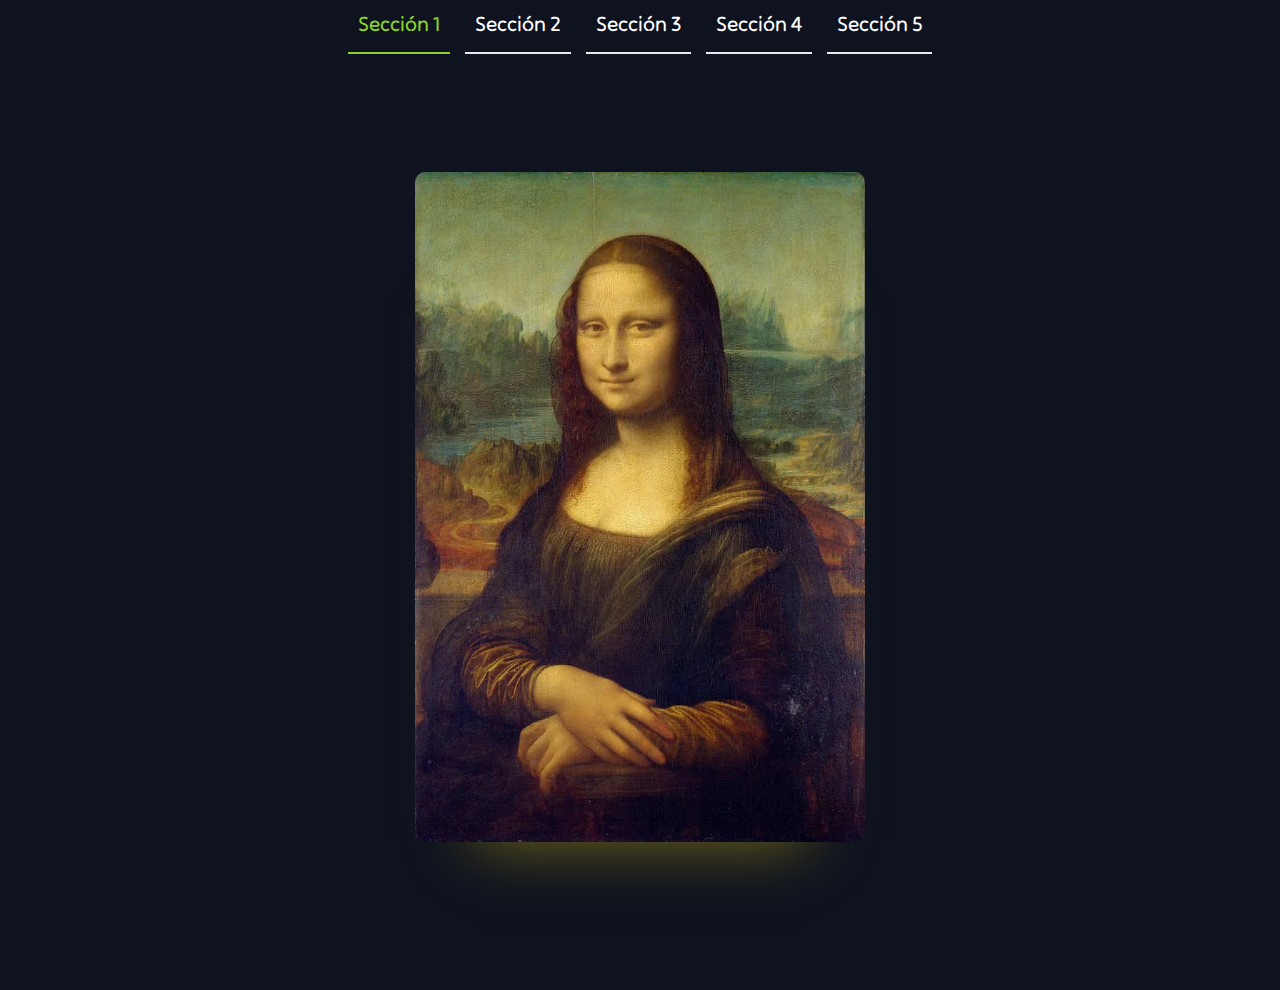
<file: p3.html>
<!DOCTYPE html>
<html lang="en">
<head>
    <meta charset="UTF-8">
    <meta name="viewport" content="width=device-width, initial-scale=1.0">
    <title>Página 4</title>
    <link rel="stylesheet" href="styles/header.css">
    <link rel="stylesheet" href="styles/stylesp3.css">

</head>
<body>
    <header id="nav-menu"></header>   

    <article>
        <img id="background" src="images/monalisa.webp">
        <img id="front" src="images/monalisa.png">
        <p id="text">Sometimes Art Could be Rare</p>
    </article>
    <script src="js/nav.js"></script>
</body>
</html>
</file>
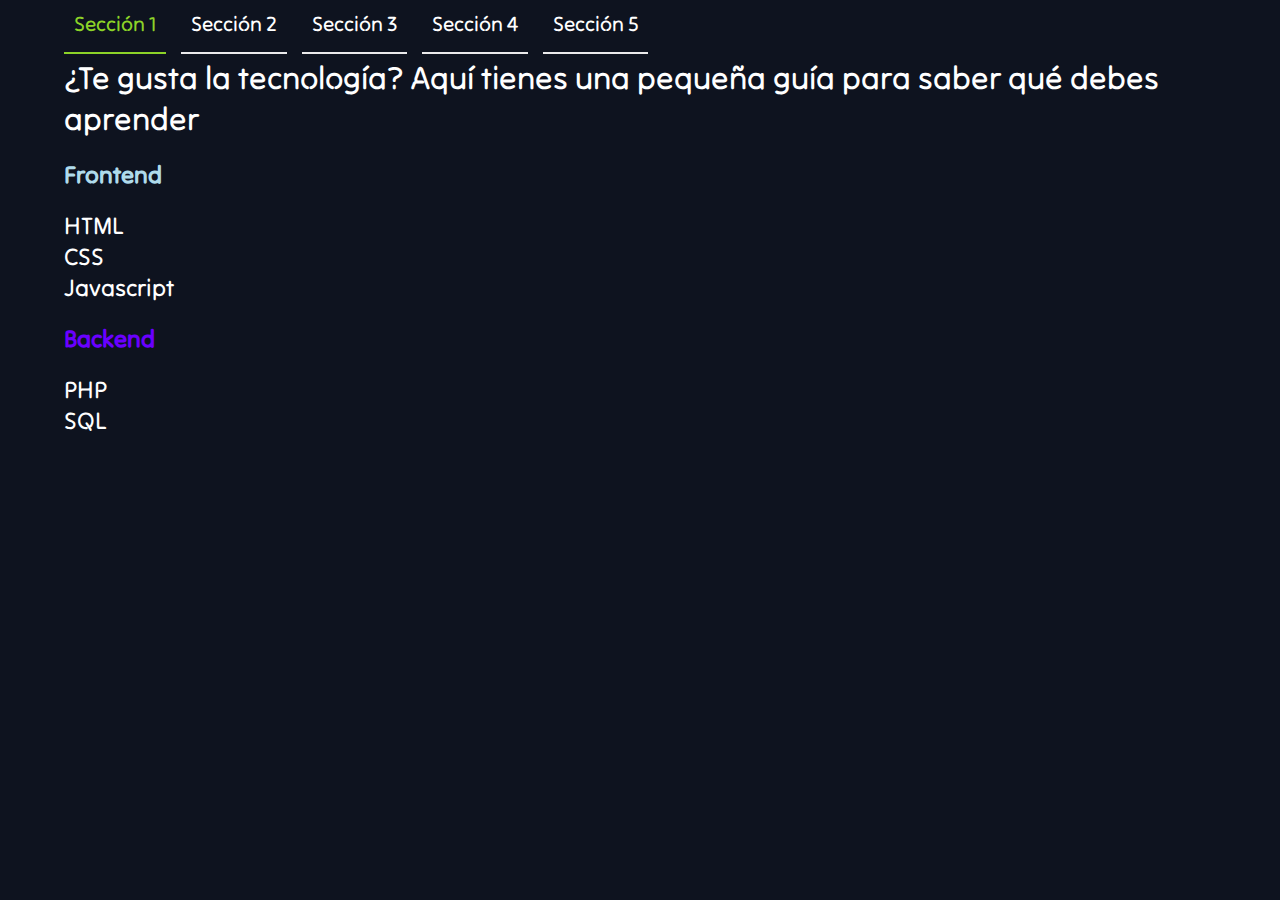
<file: p4.html>
<!DOCTYPE html>
<html>
<head>
    <meta charset="UTF-8">
    <meta name="viewport" content="width=device-width, initial-scale=1.0">
    <title>Página 3</title>
    <link rel="stylesheet" href="styles/header.css">
    <link rel="stylesheet" href="styles/stylesp4.css">
</head>
<body>
    <header id="nav-menu"></header>   
    <h1 id="title">¿Te gusta la tecnología? Aquí tienes una pequeña guía para saber qué debes aprender</h1>
    <h2 id="section_frontend">Frontend</h2>
    <ul>
        <li id="html">HTML</li>

        <li>
            <details>
                <summary>CSS</summary>
                <ul>
                    <li class="sub">Preprocesadores</li>
                    <ul>
                        <li class="info">Sass</li>
                        <li class="info">Less</li>
                    </ul>
                    <li class="sub">Frameworks</li>
                    <ul>
                        <li class="info">Tailwind</li>
                        <li class="info">Bootstrap</li>
                    </ul>
                </ul>
            </details>
        </li>


        <li>
            <details>
                <summary>Javascript</summary>
                <ul>
                    <li class="sub">Frameworks</li>
                    <ul>
                        <li class="info">Vue</li>
                        <li class="info">Angular</li>
                        <li class="info">React</li>
                    </ul>
                </ul>
            </details>
        </li>
    </ul>


    <h2 id="section_backend">Backend</h2>


    <ul>
        <li>
            <details>
                <summary>PHP</summary>
                <ul>
                    <li class="sub">Frameworks</li>
                    <ul>
                        <li class="info">Laravel</li>
                        <li class="info">Symfony</li>
                    </ul>
                </ul>
            </details>
        </li>


        <li>
            <details>
                <summary>SQL</summary>
                <ul>
                    <li class="sub">Gestores</li>
                    <ul>
                        <li class="info">MySQL</li>
                        <li class="info">SQLite</li>
                        <li class="info">MariaDB</li>
                        <li class="info">OracleDB</li>
                    </ul>
                </ul>
            </details>
        </li>
    </ul>
    <script src="js/nav.js"></script>
</body>
</html>
</file>
<file: styles/header.css>
@font-face {
    font-family: static;
    src: url(fonts/static/TiltNeon-Regular.ttf);
}

*{
    margin: 0px;
    padding: 0px;
    text-decoration: none;
    list-style-type: none;
    list-style: none;
    color: white;
    box-sizing: border-box;
    font-family: static;
    border: none;
    outline: none;
}

body{
    background-color: #0E131F;
    width: 90%;
    margin: auto;
    display: flex;
    align-items: center;
    justify-content: center;
    flex-flow: column;
}

#nav-menu ul{
    width: 100%;
    margin-top: 10px;
    display: flex;
    align-items: center;
    justify-content: center;    
    flex-wrap: wrap;
    gap: 15px;
}

#nav-menu ul li a{
    padding: 15px 10px;
    color: white;
    font-size: 1.3em;
}


#nav-menu ul li a{
    transition: all 0.5s;
    border-bottom: 2px solid #ffffffe9;
}
#nav-menu a:hover{
    border-bottom: 2px solid #8CD328;
}
#nav-menu ul li .active{
    color: #8CD328;
    border-bottom: 2px solid #8CD328;
}
</file>
<file: styles/stylesp3.css>
article{
    margin-top: 15vh;
    position: relative;
    width: 450px;
    transition: all 0.3s ease;
}

#background{
    box-shadow: 0 60px 60px -60px rgba(223, 193, 24, 0.5);
    border-radius: 10px;
    object-fit: cover;
    width: 100%;
}
#front{
    position: absolute;
    width: 400px;
    bottom: 0;
    left: 0;
    right: 0;
    margin: auto;
    transform: translateY(25%);
    opacity: 0;
    transition: all 0.3s ease;
}
#text{
    font-size: 15px;
    text-align: center;
    transform: translateY(190%);
    opacity: 0;
    transition: all 0.1s ease;
}

article:hover{
    transform: 
        perspective(250px)
        rotateX(10deg)
        translateY(-5%)
        translateZ(0);
}

article::before{
    content: "";
    position: absolute;
    bottom: 0;
    height: 100%;
    width: 100%;

    background-image: linear-gradient(
        to bottom,
        transparent 10%,
        rgba(0,0,0,0.5) 50%,
        rgba(0,0,0) 95%
    );
    opacity: 0;
    transition: all 0.3s ease;
}

article:hover::before{
    opacity: 1;
    
}
article:hover #front{
    opacity: 1;
    transform: translateY(10%);
}
article:hover #text{
    opacity: 1;
}
</file>
<file: styles/stylesp4.css>
body{
    align-items: flex-start;
    gap: 20px;
}

#title{
    font-weight: lighter;
    display: inline-block;
}

#html{
    font-size: 1.5em;
}
#section_frontend{
    color: rgb(175, 219, 235);
}
#section_backend{
    color: rgb(106, 0, 255);
}

summary{
    font-size: 1.5em;
    cursor: pointer;
    transition: all 0.3s;
}
summary:hover{
    color: rgb(157, 235, 217);
}

.sub{
    color: rgb(53, 241, 147);
}

.info{
    padding-left: 20px;
}
</file>
